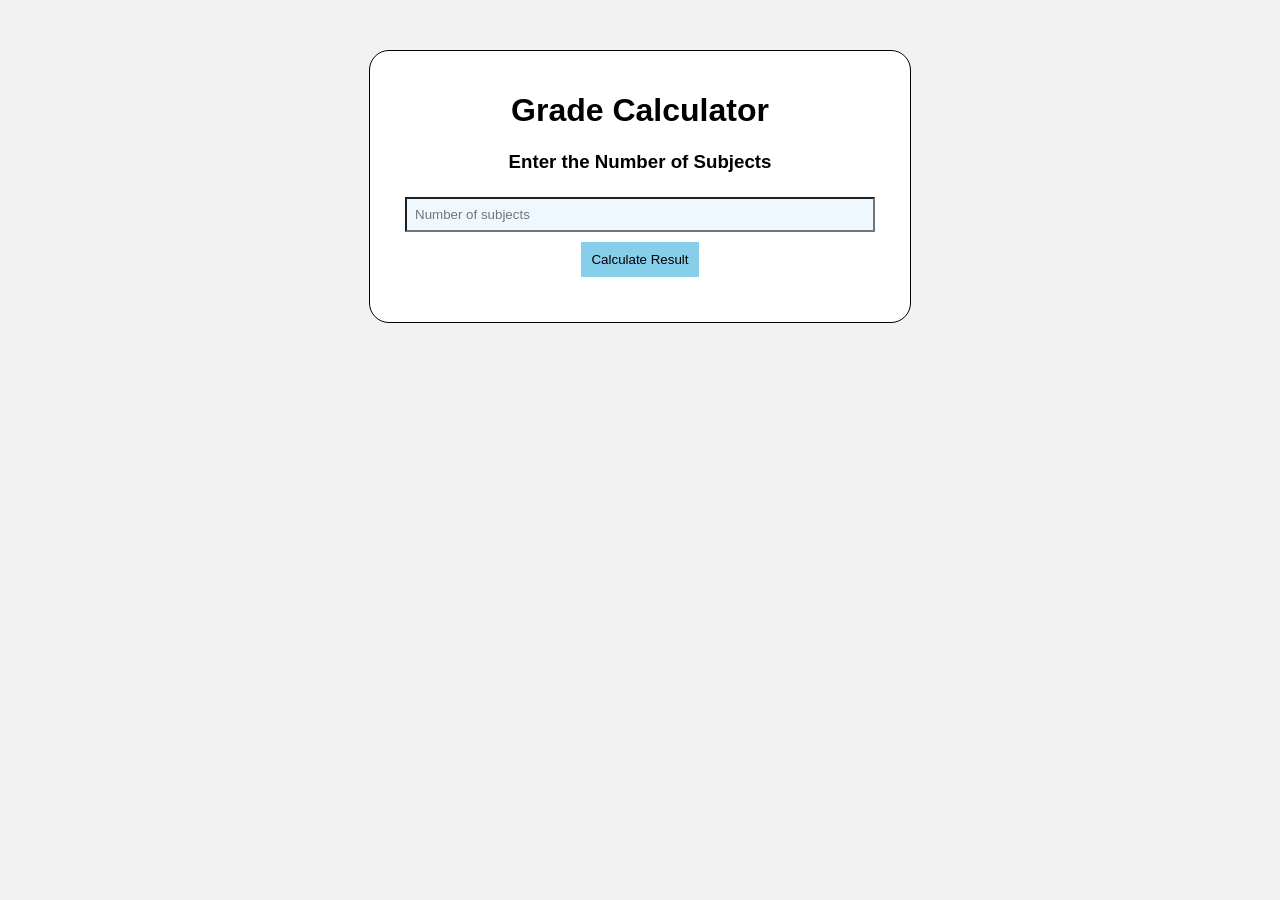
<file: exp-1/index.html>
<!DOCTYPE html>
<html lang="en">
<head>
    <meta charset="UTF-8">
    <meta name="viewport" content="width=device-width, initial-scale=1.0">
    <title>Experiment 1</title>
    <link rel="stylesheet" href="styles.css">
</head>
<body>
    <div class="container">
        <h1>Grade Calculator</h1>
        <h3>Enter the Number of Subjects</h3>
        <form action="#">
            <input type="number" id="subjects" placeholder="Number of subjects">
        </form>
        <button onclick="calculateResult()">Calculate Result</button>
        <div id="result"></div>
    </div>

    <script src="script.js"></script>
</body>
</html>
</file>
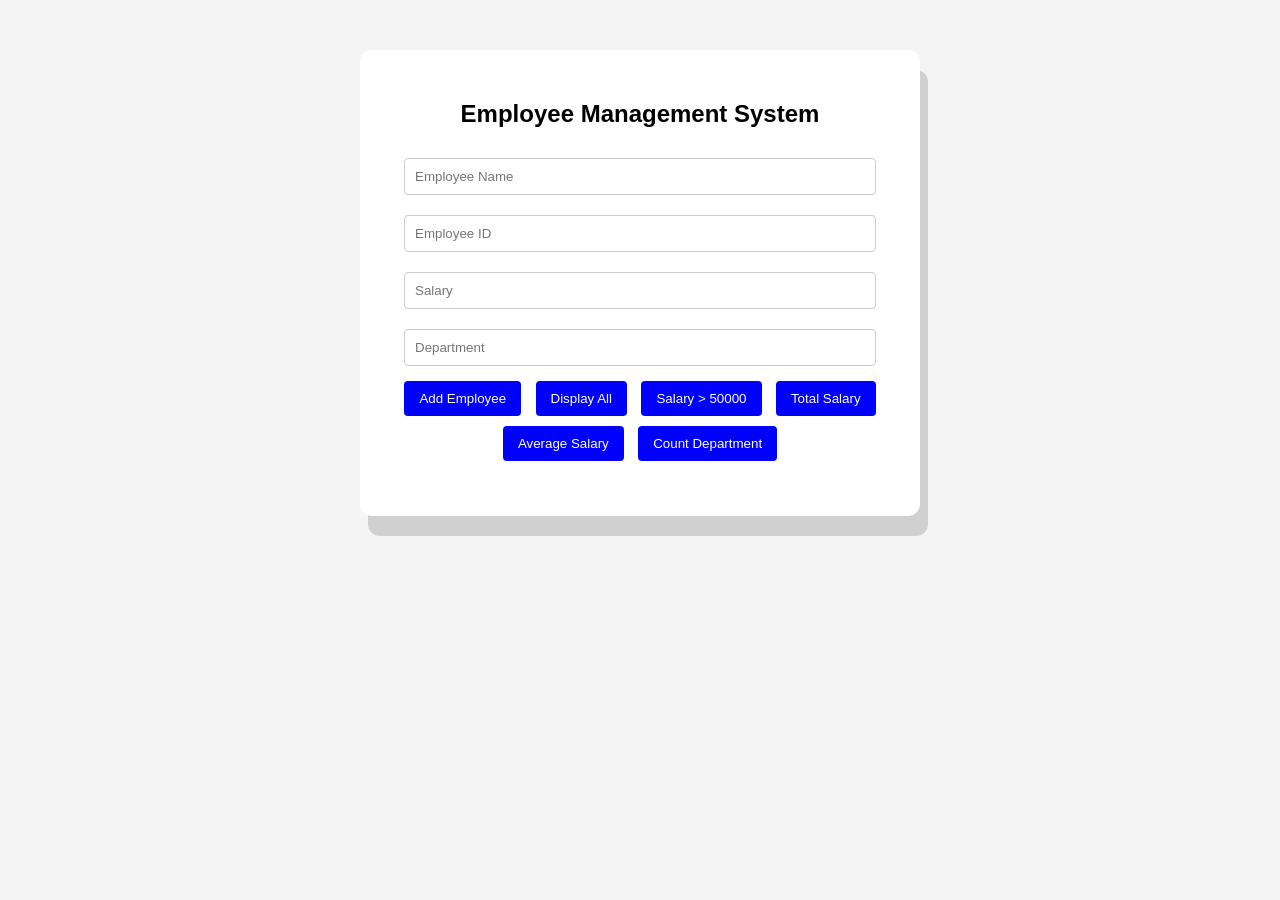
<file: exp-2/index.html>
<!DOCTYPE html>
<html lang="en">
<head>
    <meta charset="UTF-8">
    <meta name="viewport" content="width=device-width, initial-scale=1.0">
    <title>Experiment 2</title>
    <link rel="stylesheet" href="styles.css">
</head>
<body>
    <div class="container">
        <h2>Employee Management System</h2>
        <input type="text" id="name" placeholder="Employee Name">
        <input type="text" id="id" placeholder="Employee ID">
        <input type="number" id="salary" placeholder="Salary">
        <input type="text" id="dept" placeholder="Department">
        
        <div class="button-group">
            <button onclick="addEmployee()">Add Employee</button>
            <button onclick="displayAll()">Display All</button>
            <button onclick="filterSalary()">Salary > 50000</button>
            <button onclick="totalSalary()">Total Salary</button>
            <button onclick="averageSalary()">Average Salary</button>
            <button onclick="countDepartment()">Count Department</button>
        </div>

        <div id="result"></div>
    </div>

    <script src="script.js"></script>
</body>
</html>
</file>
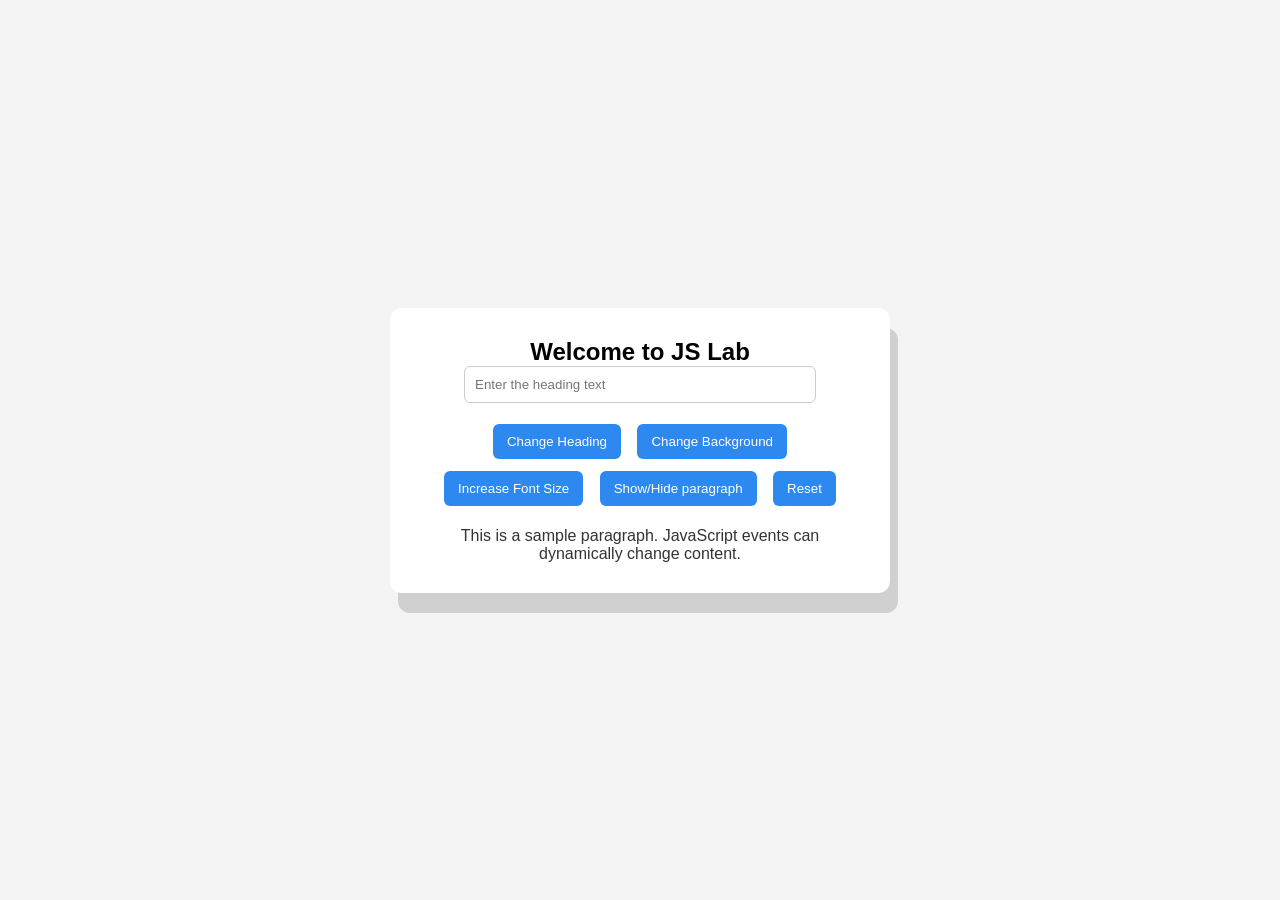
<file: exp-3/index.html>
<!DOCTYPE html>
<html lang="en">
<head>
    <meta charset="UTF-8">
    <meta name="viewport" content="width=device-width, initial-scale=1.0">
    <title>Experiment 3</title>
    <link rel="stylesheet" href="style.css">
</head>
<body>
    <div class="container">
        <h2 id="main heading">Welcome to JS Lab</h2>
        <input type="text" id="name" placeholder="Enter the heading text">
        
        <div class="button-group">
            <button id="changtxtbtn">Change Heading</button>
            <button id="bgcolorbtn">Change Background</button>
            <button id="fontsizebtn">Increase Font Size</button>
            <button id="togglebtn">Show/Hide paragraph</button>
            <button id="resetbtn">Reset</button>
        </div>

        <p id="paragraph">This is a sample paragraph. JavaScript events can dynamically change content.</p>
    </div>

    <script src="script.js"></script>
</body>
</html>
</file>
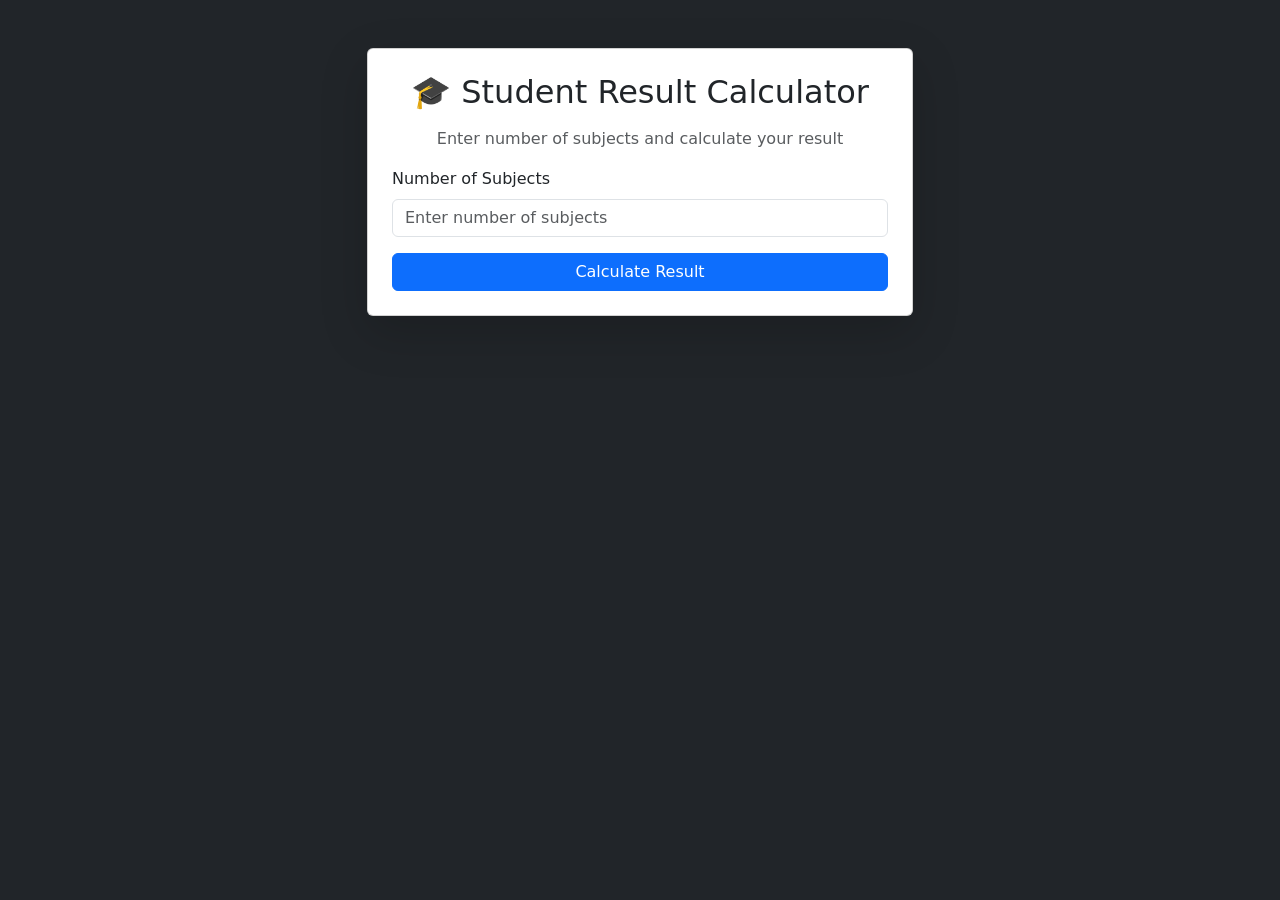
<file: exp-4/index.html>
<!DOCTYPE html>
<html lang="en">
<head>

<meta charset="UTF-8">
<meta name="viewport" content="width=device-width, initial-scale=1.0">

<title>Student Result Calculator</title>

<link href="https://cdn.jsdelivr.net/npm/bootstrap@5.3.2/dist/css/bootstrap.min.css" rel="stylesheet">

</head>

<body class="bg-dark text-light">

<div class="container py-5">

<div class="row justify-content-center">

<div class="col-md-6">

<div class="card shadow-lg">

<div class="card-body p-4">

<h2 class="text-center mb-3">🎓 Student Result Calculator</h2>

<p class="text-center text-muted">
Enter number of subjects and calculate your result
</p>

<div class="mb-3">

<label class="form-label">Number of Subjects</label>

<input 
type="number"
id="numSubjects"
class="form-control"
placeholder="Enter number of subjects"
min="1"
max="20"
>

</div>

<div class="d-grid">

<button class="btn btn-primary"
onclick="calculateResult()">

Calculate Result

</button>

</div>

<div id="resultBox" class="mt-4 d-none"></div>

</div>

</div>

</div>

</div>

</div>

<script src="script.js"></script>

</body>
</html>
</file>
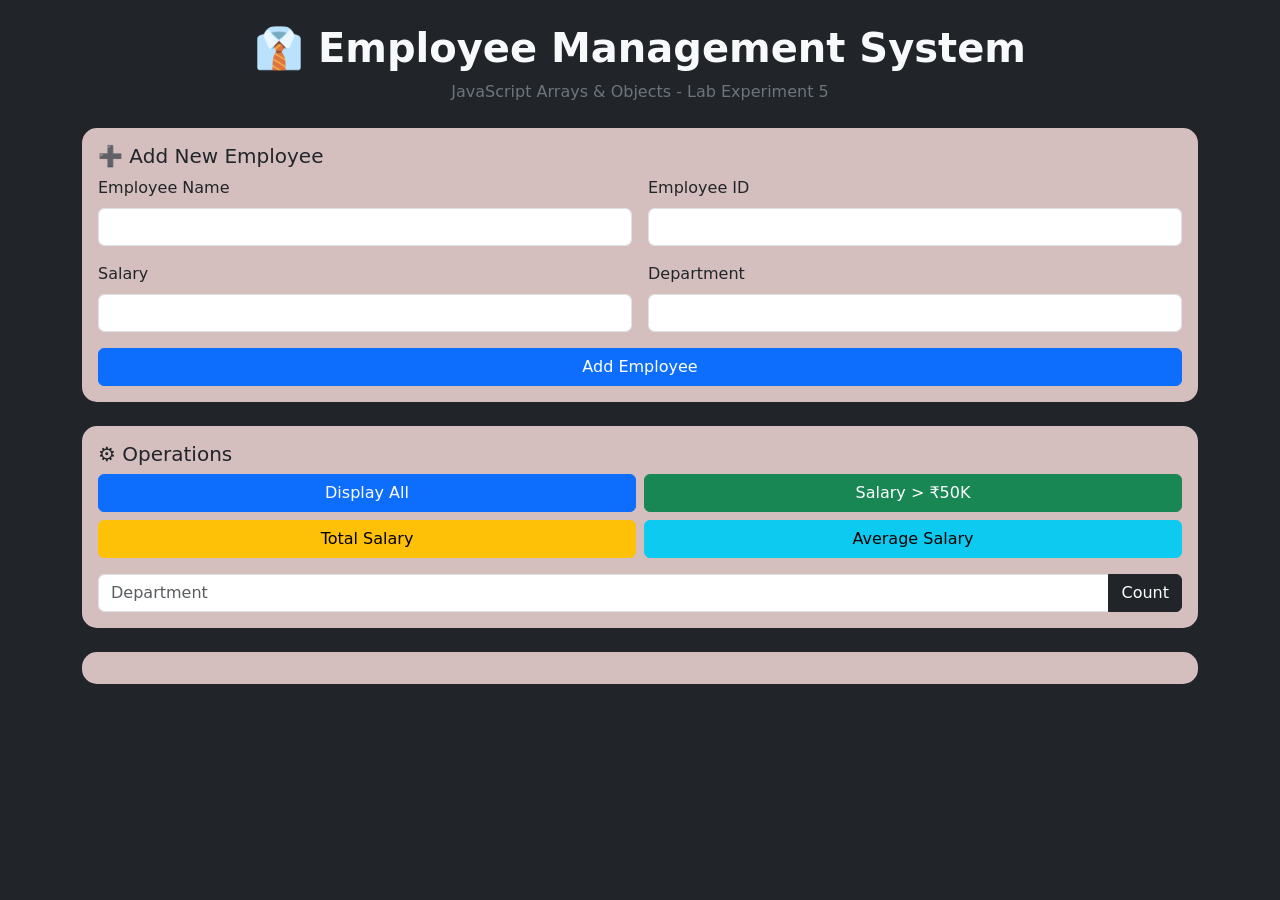
<file: exp-5/index.html>
<!DOCTYPE html>
<html lang="en">
<head>
<meta charset="UTF-8">
<meta name="viewport" content="width=device-width, initial-scale=1.0">
<title>Employee Management System | JS Lab</title>
<!-- Bootstrap -->
<link href="https://cdn.jsdelivr.net/npm/bootstrap@5.3.3/dist/css/bootstrap.min.css" rel="stylesheet">
<!-- Custom CSS -->
<link rel="stylesheet" href="styles.css">
</head>
<body class="bg-dark text-light">
<div class="container py-4">
<!-- Header -->
<div class="text-center mb-4">
<h1 class="fw-bold">👔 Employee Management System</h1>
<p class="text-secondary">JavaScript Arrays & Objects - Lab Experiment 5</p>
</div>
<!-- Add Employee -->
<div class="card glass mb-4">
<div class="card-body">
<h5 class="card-title">➕ Add New Employee</h5>
<div class="row g-3">
<div class="col-md-6">
<label class="form-label">Employee Name</label>
<input type="text" id="empName" class="form-control">
</div>
<div class="col-md-6">
<label class="form-label">Employee ID</label>
<input type="number" id="empId" class="form-control">
</div>
<div class="col-md-6">
<label class="form-label">Salary</label>
<input type="number" id="empSalary" class="form-control">
</div>
<div class="col-md-6">
<label class="form-label">Department</label>
<input type="text" id="empDept" class="form-control">
</div>
</div>
<button class="btn btn-primary mt-3 w-100" onclick="addEmployee()">Add Employee</button>
<div id="addMessage" class="mt-3 hidden"></div>
</div>
</div>
<!-- Operations -->
<div class="card glass mb-4">
<div class="card-body">
<h5 class="card-title">⚙️ Operations</h5>
<div class="row g-2">
<div class="col-md-6">
<button class="btn btn-primary w-100" onclick="displayAllEmployees()">Display All</button>
</div>
<div class="col-md-6">
<button class="btn btn-success w-100" onclick="filterHighSalary()">Salary > ₹50K</button>
</div>
<div class="col-md-6">
<button class="btn btn-warning w-100" onclick="calculateTotalSalary()">Total Salary</button>
</div>
<div class="col-md-6">
<button class="btn btn-info w-100" onclick="calculateAverageSalary()">Average Salary</button>
</div>
</div>
<div class="input-group mt-3">
<input type="text" id="deptInput" class="form-control" placeholder="Department">
<button class="btn btn-dark" onclick="countByDepartment()">Count</button>
</div>
</div>
</div>
<!-- Results -->
<div class="card glass">
<div class="card-body">
<div id="resultArea" class="hidden"></div>
</div>
</div>
</div>
<script src="script.js"></script>
</body>

</html>
</file>
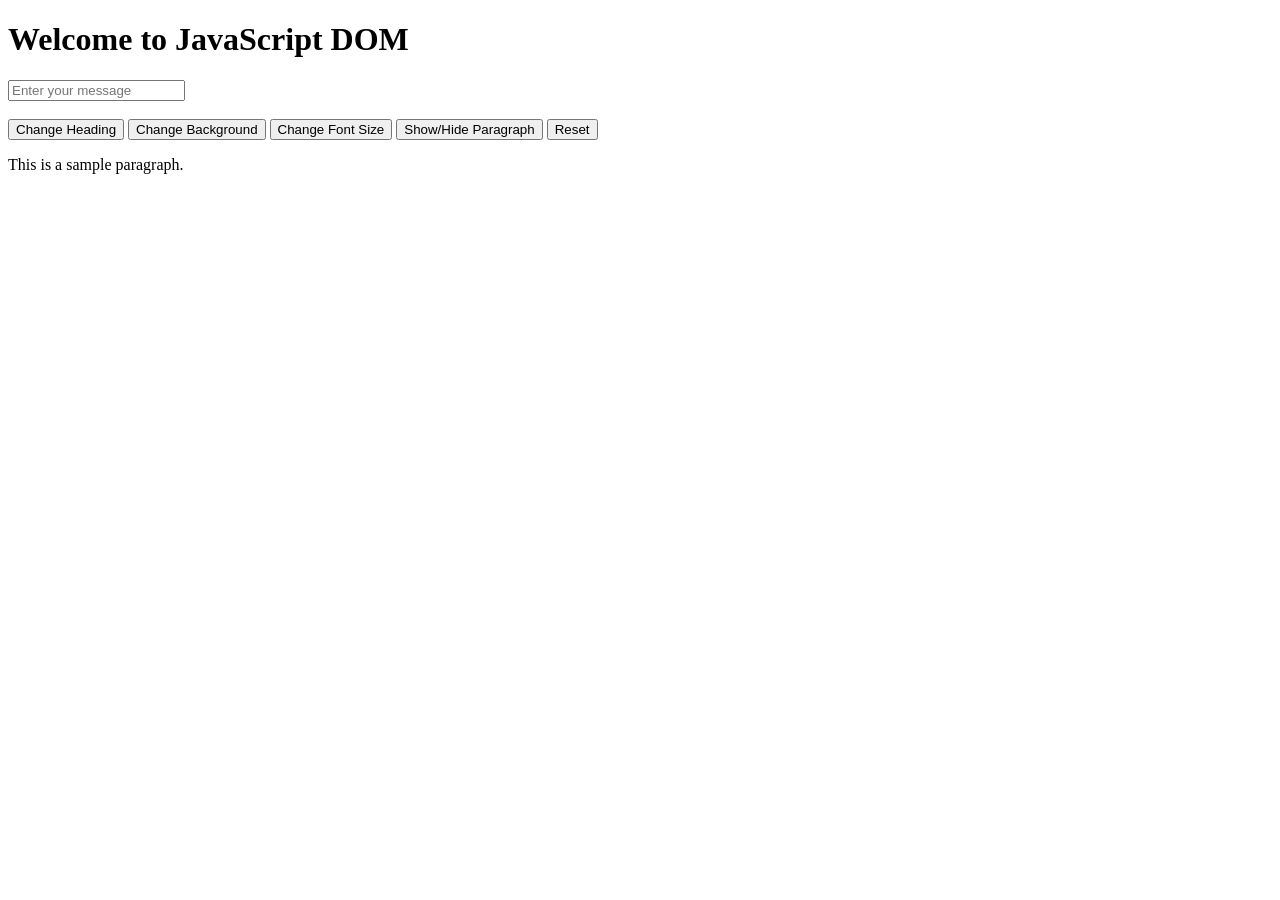
<file: exp-6/index.html>
<!DOCTYPE html>
<html>
<head>
    <title>DOM Manipulation Experiment</title>
</head>
<body>
    <h1 id="heading">Welcome to JavaScript DOM</h1>
    <input type="text" id="inputText" placeholder="Enter your message">
    <br><br>
    <button id="changeTextBtn">Change Heading</button>
    <button id="colorBtn">Change Background</button>
    <button id="fontBtn">Change Font Size</button>
    <button id="toggleBtn">Show/Hide Paragraph</button>
    <button id="resetBtn">Reset</button>
    <p id="para">This is a sample paragraph.</p>
    <script src="script.js"></script>
</body>
</html>
</file>
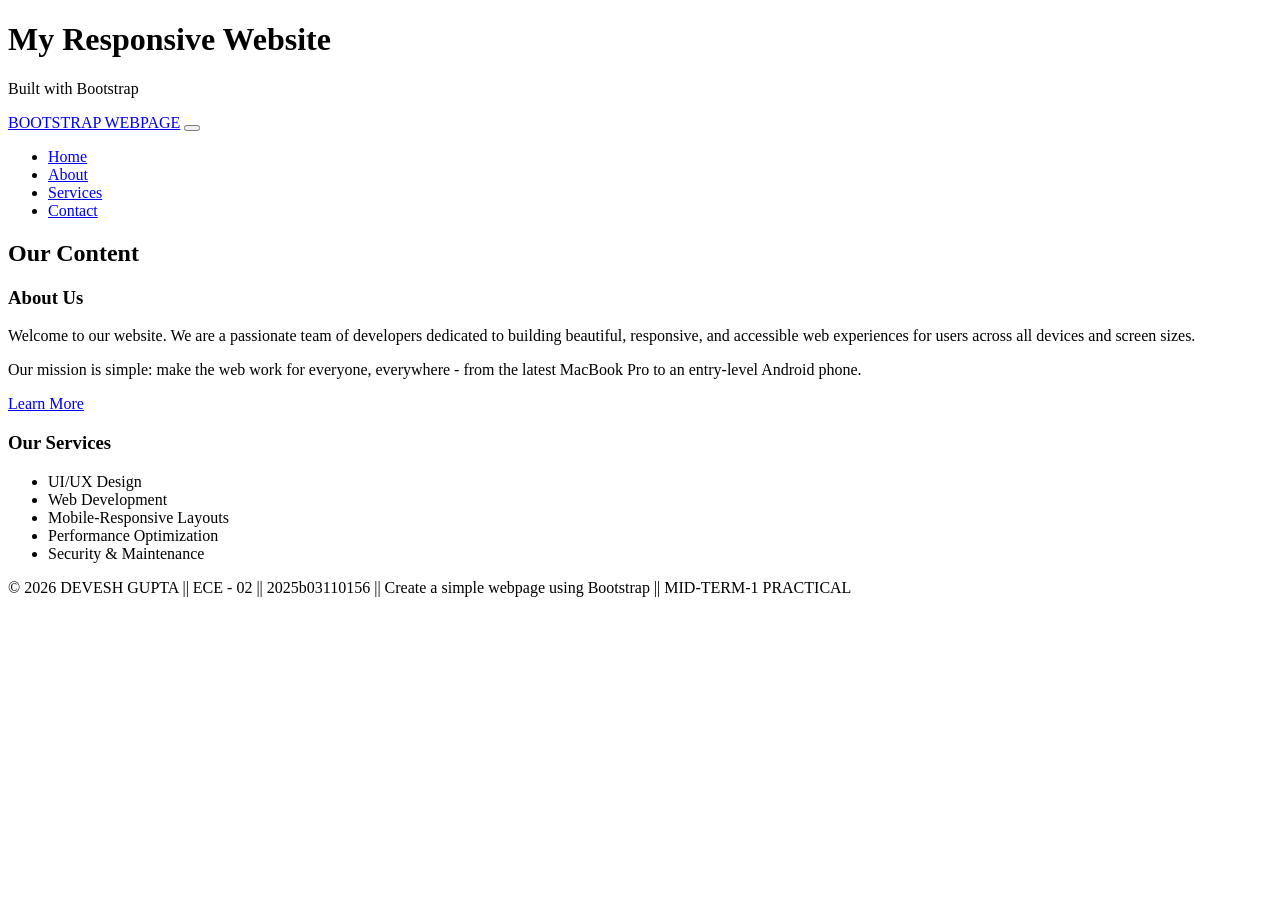
<file: MT-1 SOLUTION/index.html>
<!DOCTYPE html>
<html lang="en">
<head>
  <meta charset="UTF-8" />
  <meta name="viewport" content="width=device-width, initial-scale=1.0"/>
  <title>Bootstrap Page</title>

  <link rel="stylesheet" href="https://cdnjs.cloudflare.com/ajax/libs/bootstrap/5.3.8/js/bootstrap.min.js">
  
</head>
 <body>
 
  <header>
    <div class="container">
      <h1>My Responsive Website</h1>
      <p class="lead">Built with Bootstrap</p>
    </div>
  </header>

  
  <nav class="navbar navbar-expand-md navbar-dark">
    <div class="container">
    
      <a class="navbar-brand text-white fw-bold" href="#">BOOTSTRAP WEBPAGE</a>
      
      <button
        class="navbar-toggler"
        type="button"
        data-bs-toggle="collapse"
        data-bs-target="#navbarMenu"
      >
        <span class="navbar-toggler-icon"></span>
      </button>
      
      <div class="collapse navbar-collapse" id="navbarMenu">
        <ul class="navbar-nav ms-auto">
          <li class="nav-item"><a class="nav-link" href="#">Home</a></li>
          <li class="nav-item"><a class="nav-link" href="#">About</a></li>
          <li class="nav-item"><a class="nav-link" href="#">Services</a></li>
          <li class="nav-item"><a class="nav-link" href="#">Contact</a></li>
        </ul>
      </div>
    </div>
  </nav>

  
  <section>
    <div >
      <h2 class="text-center mb-4 fw-bold">Our Content</h2>
      <div class="row">
        
        <div class="col-12 col-md-6">
          <div class="card">
            <h3>About Us</h3>
            <p>
              Welcome to our website. We are a passionate team of developers
              dedicated to building beautiful, responsive, and accessible
              web experiences for users across all devices and screen sizes.
            </p>
            <p>
              Our mission is simple: make the web work for everyone,
              everywhere - from the latest MacBook Pro to an entry-level Android phone.
            </p>
            <a href="#" class="btn btn-primary mt-2">Learn More</a>
          </div>
        </div>
        
        <div class="col-12 col-md-6">
          <div class="card">
            <h3>Our Services</h3>
            <ul class="list-group list-group-flush">
              <li class="list-group-item"> UI/UX Design</li>
              <li class="list-group-item"> Web Development</li>
              <li class="list-group-item"> Mobile-Responsive Layouts</li>
              <li class="list-group-item"> Performance Optimization</li>
              <li class="list-group-item"> Security & Maintenance</li>
            </ul>
            
          </div>
        </div>
      </div>
      
    </div>
    
    
  </section>

  
  <footer>
    <div class="container">
      <p class="mb-0">
        &copy; 2026 DEVESH GUPTA || ECE - 02 || 2025b03110156 || Create a simple webpage using Bootstrap || MID-TERM-1 PRACTICAL
      </p>
    </div>
  </footer>

  
 <script src="https://cdnjs.cloudflare.com/ajax/libs/bootstrap/5.3.8/js/bootstrap.min.js" integrity="sha512-nKXmKvJyiGQy343jatQlzDprflyB5c+tKCzGP3Uq67v+lmzfnZUi/ZT+fc6ITZfSC5HhaBKUIvr/nTLCV+7F+Q==" crossorigin="anonymous" referrerpolicy="no-referrer"></script>

</body>
</html>
</file>
<file: exp-1/styles.css>
body {
    font-family: Arial;
    background: #f2f2f2;
    text-align: center;
    margin-top: 50px;
}

.container {
    width: 500px;
    margin: auto;
    background: #ffffff;
    padding: 20px;
    border: 1px solid black;
    border-radius: 20px;
    height: auto;
}

input {
    width: 90%;
    padding: 8px;
    margin: 5px;
    background-color: aliceblue;
}

button {
    padding: 10px;
    margin: 5px;
    background: skyblue;
    color: rgb(0, 0, 0);
    border: none;
    cursor: pointer;
}

button:hover {
    background-color: rgb(17, 225, 229);
}

#result {
    margin-top: 20px;
    text-align: left;
    font-family: 'Courier New', Courier, monospace;
    font-weight: bold;
}
</file>
<file: exp-2/styles.css>
body {
    font-family: Arial;
    background: #f4f4f4;
    text-align: center;
}

.container {
    width: 500px;
    margin: 50px auto;
    background: #ffffff;
    padding: 30px;
    border-radius: 12px;
    box-shadow: 8px 20px rgba(0,0,0,0.15);
}

input {
    width: 90%;
    padding: 10px;
    margin: 10px;
    border: 1px solid #ccc;
    border-radius: 4px;
}

button {
    padding: 10px 15px;
    margin: 5px;
    background: blue;
    color: white;
    border: none;
    cursor: pointer;
    border-radius: 4px;
}

button:hover {
    background: darkblue;
}

#result {
    margin-top: 20px;
    text-align: left;
}
</file>
<file: exp-3/style.css>
* {
    margin: 0;
    padding: 0;
    box-sizing: border-box;
    font-family: Arial, Helvetica, sans-serif;
}

body {
    background-color: #f4f4f4;
    display: flex;
    justify-content: center;
    align-items: center;
    height: 100vh;
}

.container {
    background: #ffffff;
    padding: 30px;
    width: 500px;
    text-align: center;
    border-radius: 12px;
    box-shadow: 8px 20px rgba(0, 0, 0, 0.15);
}

#mainheading {
    margin-bottom: 15px;
    font-size: 26px;
}

input {
    width: 80%;
    padding: 10px;
    margin-bottom: 15px;
    border-radius: 6px;
    border: 1px solid #ccc;
    outline: none;
}

button {
    padding: 10px 14px;
    margin: 6px;
    border: none;
    border-radius: 6px;
    background-color: #2d89ef;
    color: white;
    cursor: pointer;
    transition: 0.3s;
}

button:hover {
    background-color: #1b5fbf;
}

#paragraph {
    margin-top: 15px;
    font-size: 16px;
    color: #333;
}
</file>
<file: exp-5/styles.css>
.glass {
    background:rgb(213, 190, 190);
    border: 5px rgb(151, 229, 151);
    backdrop-filter: blur(10px);
    border-radius: 15px;
}

.result-title {
    font-size: 1.3rem;
    font-weight: bold;
    margin-bottom: 10px;
}

.emp-table {
    width: 100%;
    border-collapse: collapse;
    margin-top: 10px;
}
.emp-table th, .emp-table td {
    padding: 10px;
    border-bottom: 1px solid #e9e7e7;
    text-align: left;
}
.emp-table th {
    background: #222;
}

.badge-high {
    color: #00ff88;
    font-weight: bold;
}
.badge-low {
    color: #ccc;
}

.stat-card {
    background: #111;
    padding: 15px;
    border-radius: 10px;
    text-align: center;
}
.stat-label {
    font-size: 0.9rem;
    color: #aaa;
}
.stat-value {
    font-size: 1.8rem;
    font-weight: bold;
}

.message {
    padding: 10px;
    border-radius: 8px;
    margin-top: 10px;
}
.success {
    background: rgba(0,255,100,0.1);

    color: #00ff88;
}
.error {
    background: rgba(255,0,0,0.1);
    color: #ff4d4d;
}

.empty-state {
    text-align: center;
    padding: 20px;
    color: #aaa;
}

.hidden {
    display: none;
}
</file>
